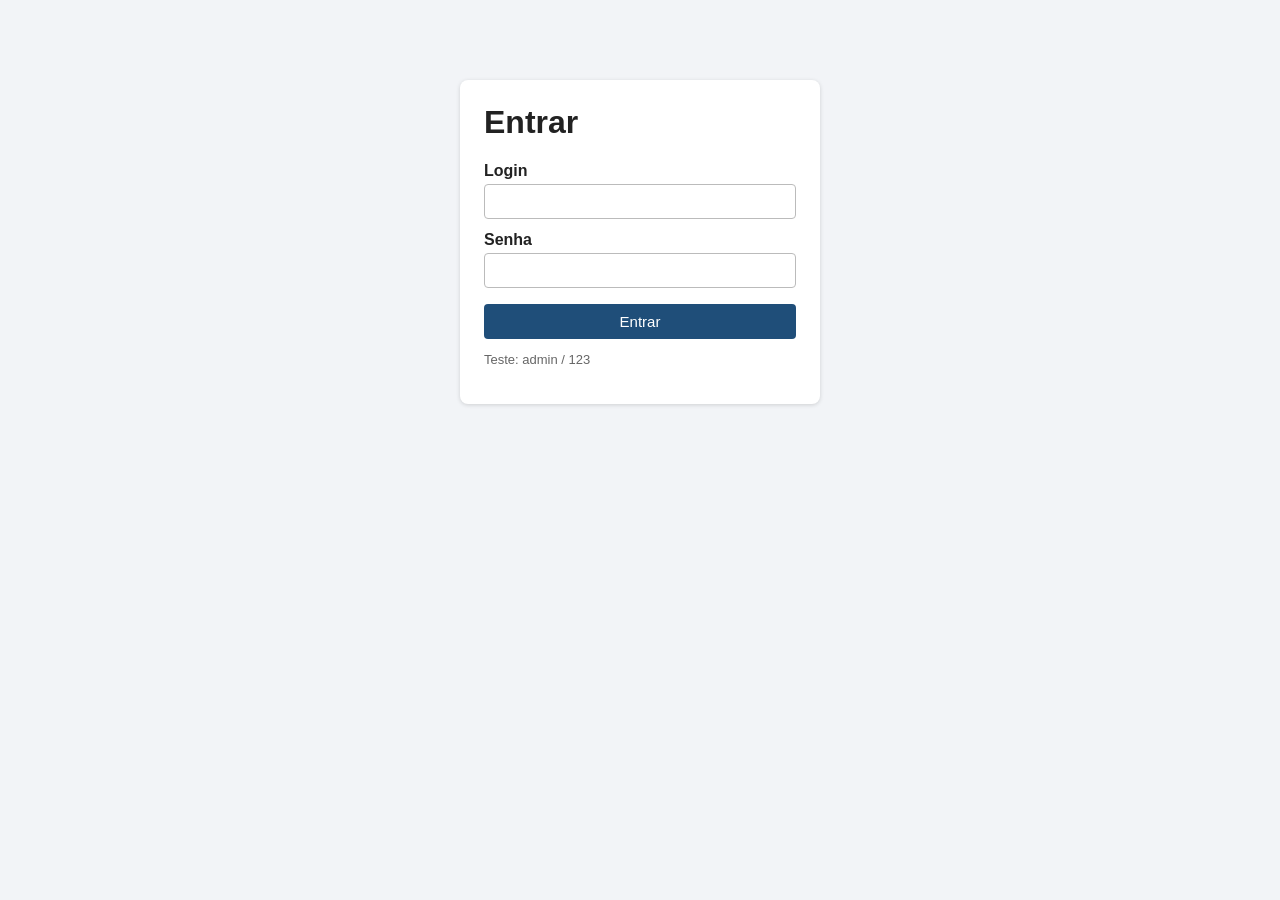
<file: 14-crud-so-html-js/index.html>
<!DOCTYPE html>
<html lang="pt-br">
<head>
    <meta charset="UTF-8">
    <meta name="viewport" content="width=device-width, initial-scale=1.0">
    <title>Estoque - só HTML e JavaScript</title>
    <link rel="stylesheet" href="estilo.css">
</head>
<body>
    <!-- ======================================================
         TELA DE LOGIN (aparece primeiro)
         ====================================================== -->
    <div id="tela-login" class="caixa-login">
        <h1>Entrar</h1>
        <div id="erro-login"></div>
        <form id="form-login">
            <label for="login">Login</label>
            <input type="text" id="login" required>
            <label for="senha">Senha</label>
            <input type="password" id="senha" required>
            <button type="submit" style="width:100%">Entrar</button>
        </form>
        <p style="font-size:13px;color:#666">Teste: admin / 123</p>
    </div>

    <!-- ======================================================
         SISTEMA (escondido até fazer login)
         ====================================================== -->
    <div id="tela-sistema" style="display:none">
        <div class="topo">
            <span>Usuário: <strong id="nome-usuario"></strong></span>
            <nav><a href="#" id="sair">Sair</a></nav>
        </div>

        <div class="conteudo">
            <div id="mensagem"></div>

            <h1 id="titulo-form">Novo produto</h1>
            <form id="form-produto">
                <!-- id escondido: vazio = cadastrar, preenchido = editar -->
                <input type="hidden" id="id">
                <label for="nome">Nome *</label>
                <input type="text" id="nome">
                <label for="quantidade">Quantidade *</label>
                <input type="number" id="quantidade" min="0">
                <label for="minimo">Estoque mínimo *</label>
                <input type="number" id="minimo" min="0">
                <button type="submit">Salvar</button>
                <button type="button" id="cancelar" class="botao-perigo">Cancelar</button>
            </form>

            <h2>Movimentar estoque</h2>
            <form id="form-mov" class="busca">
                <div style="flex:2"><label for="mov-produto">Produto</label><select id="mov-produto"></select></div>
                <div style="flex:1"><label for="mov-tipo">Tipo</label>
                    <select id="mov-tipo"><option value="entrada">Entrada</option><option value="saida">Saída</option></select></div>
                <div style="flex:1"><label for="mov-qtd">Qtd.</label><input type="number" id="mov-qtd" min="1"></div>
                <div style="flex:1"><label for="mov-data">Data</label><input type="date" id="mov-data"></div>
                <button type="submit">Registrar</button>
            </form>

            <h2>Produtos (ordem alfabética - Bubble Sort)</h2>
            <div class="busca">
                <div style="flex:1"><label for="busca">Buscar</label><input type="text" id="busca" placeholder="digite pra filtrar"></div>
            </div>
            <table>
                <thead><tr><th>Nome</th><th>Qtd.</th><th>Mínimo</th><th>Ações</th></tr></thead>
                <tbody id="tabela"></tbody>
            </table>

            <h2>Histórico</h2>
            <table>
                <thead><tr><th>Data</th><th>Produto</th><th>Tipo</th><th>Qtd.</th><th>Usuário</th></tr></thead>
                <tbody id="historico"></tbody>
            </table>

            <p><button type="button" id="zerar" class="botao-perigo">Apagar todos os dados (recomeçar)</button></p>
        </div>
    </div>

    <script src="app.js"></script>
</body>
</html>
</file>
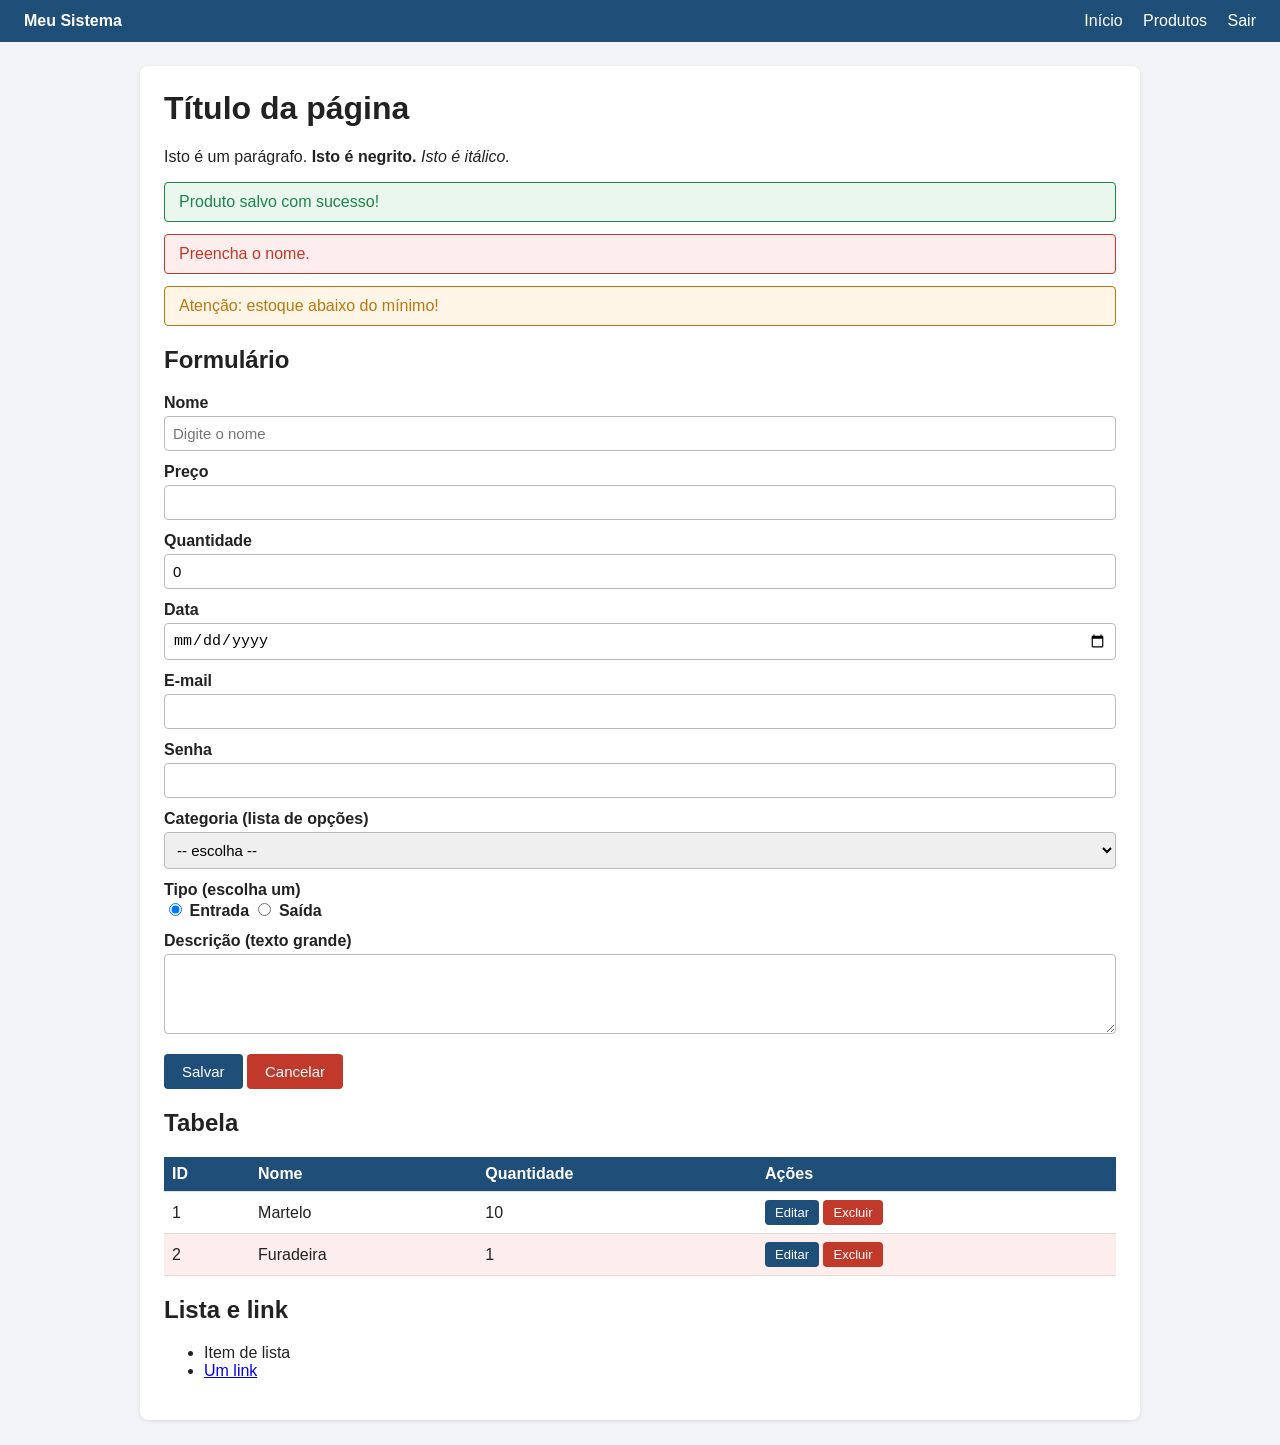
<file: 04-html-css/exemplo-pagina.html>
<!DOCTYPE html>
<!-- ^ Sempre a primeira linha: diz que é HTML5 -->
<html lang="pt-br">
<head>
    <!-- charset UTF-8 = acentos funcionando -->
    <meta charset="UTF-8">
    <!-- deixa a página certinha no celular -->
    <meta name="viewport" content="width=device-width, initial-scale=1.0">
    <!-- texto que aparece na aba do navegador -->
    <title>Exemplo de página</title>
    <!-- liga o arquivo de estilo (CSS) -->
    <link rel="stylesheet" href="estilo.css">
</head>
<body>
    <!-- TOPO com o menu -->
    <div class="topo">
        <strong>Meu Sistema</strong>
        <div>
            <a href="#">Início</a>
            <a href="#">Produtos</a>
            <a href="#">Sair</a>
        </div>
    </div>

    <div class="conteudo">
        <h1>Título da página</h1>
        <p>Isto é um parágrafo. <strong>Isto é negrito.</strong> <em>Isto é itálico.</em></p>

        <!-- MENSAGENS (você vai mostrar com PHP depois) -->
        <div class="mensagem sucesso">Produto salvo com sucesso!</div>
        <div class="mensagem erro">Preencha o nome.</div>
        <div class="mensagem aviso">Atenção: estoque abaixo do mínimo!</div>

        <h2>Formulário</h2>
        <!--
            FORMULÁRIO:
            action = pra qual arquivo os dados vão quando clicar no botão
            method = "post" (dados escondidos, use pra salvar)
                     ou "get" (dados aparecem na URL, use pra busca)
            Cada campo precisa de um "name": é com esse nome que o PHP
            vai pegar o valor ($_POST['nome']).
        -->
        <form action="salvar.php" method="post">
            <label for="nome">Nome</label>
            <input type="text" id="nome" name="nome" required placeholder="Digite o nome">
            <!-- required = o navegador não deixa enviar vazio -->

            <label for="preco">Preço</label>
            <input type="number" id="preco" name="preco" step="0.01" min="0">
            <!-- step="0.01" deixa digitar centavos; min="0" não deixa negativo -->

            <label for="quantidade">Quantidade</label>
            <input type="number" id="quantidade" name="quantidade" min="0" value="0">

            <label for="data">Data</label>
            <input type="date" id="data" name="data">

            <label for="email">E-mail</label>
            <input type="email" id="email" name="email">

            <label for="senha">Senha</label>
            <input type="password" id="senha" name="senha">

            <label for="categoria">Categoria (lista de opções)</label>
            <select id="categoria" name="categoria">
                <option value="">-- escolha --</option>
                <option value="ferramenta">Ferramenta</option>
                <option value="eletrico">Elétrico</option>
            </select>

            <label>Tipo (escolha um)</label>
            <input type="radio" name="tipo" value="entrada" id="ent" style="width:auto" checked> <label for="ent" style="display:inline">Entrada</label>
            <input type="radio" name="tipo" value="saida" id="sai" style="width:auto"> <label for="sai" style="display:inline">Saída</label>

            <label for="descricao">Descrição (texto grande)</label>
            <textarea id="descricao" name="descricao"></textarea>

            <!-- campo escondido: vai junto com o formulário mas não aparece -->
            <input type="hidden" name="id" value="5">

            <button type="submit">Salvar</button>
            <a href="#" class="botao botao-perigo">Cancelar</a>
        </form>

        <h2>Tabela</h2>
        <!-- table > tr (linha) > th (cabeçalho) ou td (célula) -->
        <table>
            <tr>
                <th>ID</th>
                <th>Nome</th>
                <th>Quantidade</th>
                <th>Ações</th>
            </tr>
            <tr>
                <td>1</td>
                <td>Martelo</td>
                <td>10</td>
                <td>
                    <a href="#" class="botao botao-pequeno">Editar</a>
                    <a href="#" class="botao botao-pequeno botao-perigo">Excluir</a>
                </td>
            </tr>
            <tr class="linha-alerta">
                <td>2</td>
                <td>Furadeira</td>
                <td>1</td>
                <td>
                    <a href="#" class="botao botao-pequeno">Editar</a>
                    <a href="#" class="botao botao-pequeno botao-perigo">Excluir</a>
                </td>
            </tr>
        </table>

        <h2>Lista e link</h2>
        <ul>
            <li>Item de lista</li>
            <li><a href="https://exemplo.com">Um link</a></li>
        </ul>
    </div>
</body>
</html>
</file>
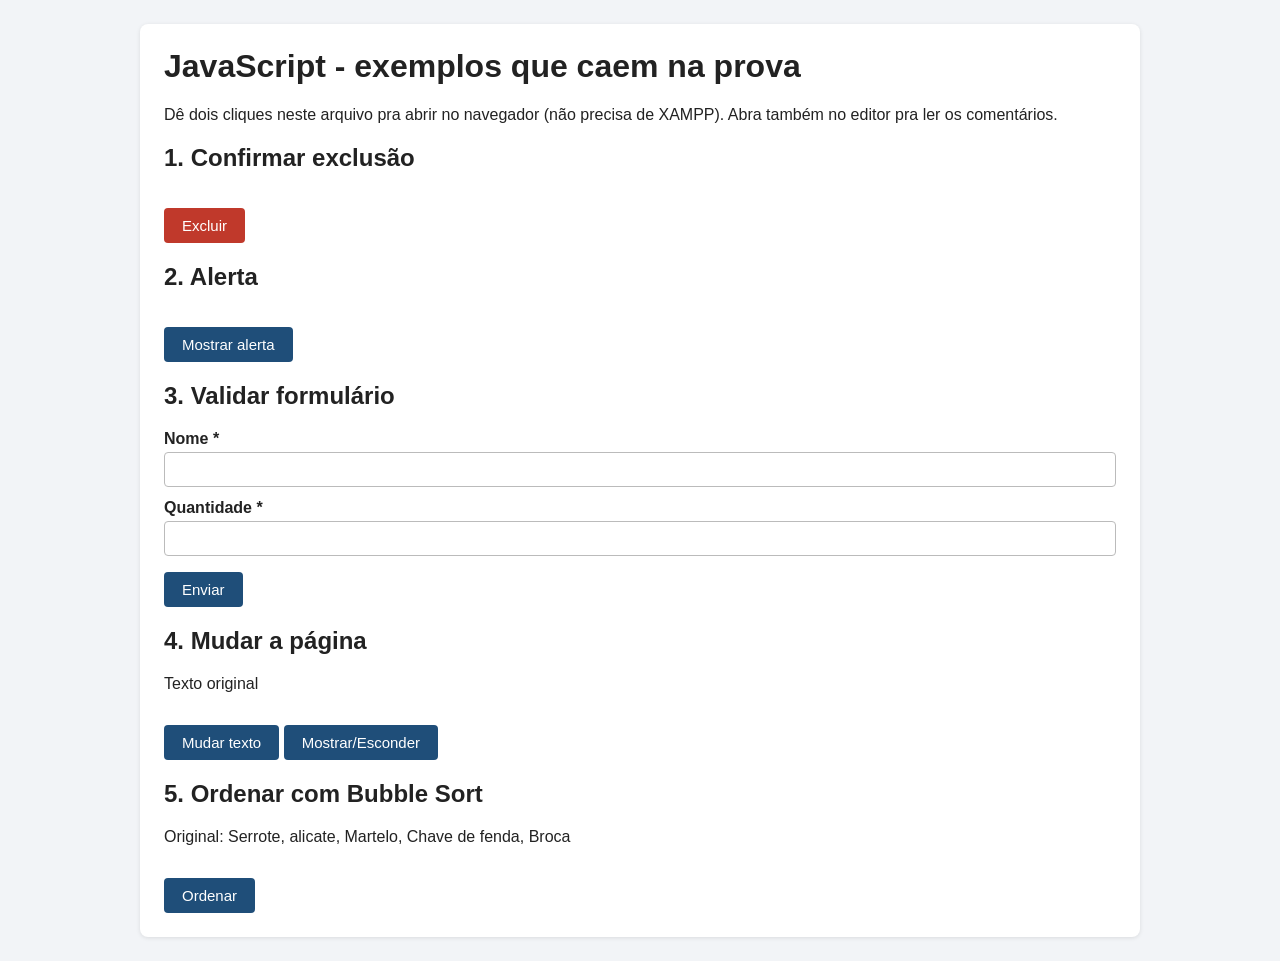
<file: 08-javascript/exemplos.html>
<!DOCTYPE html>
<html lang="pt-br">
<head>
    <meta charset="UTF-8">
    <meta name="viewport" content="width=device-width, initial-scale=1.0">
    <title>Exemplos de JavaScript</title>
    <link rel="stylesheet" href="../04-html-css/estilo.css">
</head>
<body>
<div class="conteudo">
    <h1>JavaScript - exemplos que caem na prova</h1>
    <p>Dê dois cliques neste arquivo pra abrir no navegador (não precisa de XAMPP).
       Abra também no editor pra ler os comentários.</p>

    <!-- ======================================================
         1) CONFIRMAR ANTES DE EXCLUIR
         confirm() mostra uma caixinha com OK / Cancelar.
         "return false" cancela o clique do link.
         ====================================================== -->
    <h2>1. Confirmar exclusão</h2>
    <a href="#excluiu" class="botao botao-perigo"
       onclick="return confirm('Tem certeza que deseja excluir?');">Excluir</a>

    <!-- ======================================================
         2) ALERTA (mensagem que precisa clicar OK)
         ====================================================== -->
    <h2>2. Alerta</h2>
    <button onclick="alert('Atenção: estoque abaixo do mínimo!');">Mostrar alerta</button>

    <!-- ======================================================
         3) VALIDAR FORMULÁRIO ANTES DE ENVIAR
         onsubmit="return validar()" -> se a função devolver false,
         o formulário NÃO é enviado.
         ====================================================== -->
    <h2>3. Validar formulário</h2>
    <div id="erros"></div>
    <form action="#enviou" onsubmit="return validar();">
        <label for="nome">Nome *</label>
        <input type="text" id="nome" name="nome">

        <label for="quantidade">Quantidade *</label>
        <input type="number" id="quantidade" name="quantidade">

        <button type="submit">Enviar</button>
    </form>

    <!-- ======================================================
         4) MOSTRAR/ESCONDER E MUDAR TEXTO DA PÁGINA
         ====================================================== -->
    <h2>4. Mudar a página</h2>
    <p id="texto">Texto original</p>
    <button onclick="mudarTexto()">Mudar texto</button>
    <button onclick="esconder()">Mostrar/Esconder</button>

    <!-- ======================================================
         5) ORDENAR UMA LISTA COM BUBBLE SORT (ver pasta 09)
         ====================================================== -->
    <h2>5. Ordenar com Bubble Sort</h2>
    <p id="lista-original"></p>
    <p id="lista-ordenada"></p>
    <button onclick="ordenarNaTela()">Ordenar</button>
</div>

<!-- O JavaScript vai no final do body (assim os elementos já existem) -->
<script>
    // ---------- 3) VALIDAR ----------
    function validar() {
        // document.getElementById("x") pega o elemento que tem id="x"
        // .value = o que a pessoa digitou
        let nome = document.getElementById("nome").value.trim();
        let quantidade = document.getElementById("quantidade").value;
        let erros = "";

        if (nome === "") {
            erros += "Preencha o nome.<br>";
        }
        if (quantidade === "" || Number(quantidade) < 0) {
            erros += "Quantidade tem que ser zero ou mais.<br>";
        }

        if (erros !== "") {
            // innerHTML = troca o conteúdo HTML do elemento
            document.getElementById("erros").innerHTML =
                '<div class="mensagem erro">' + erros + '</div>';
            return false;   // NÃO envia
        }
        return true;        // pode enviar
    }

    // ---------- 4) MUDAR A PÁGINA ----------
    function mudarTexto() {
        let p = document.getElementById("texto");
        p.innerText = "Texto mudado pelo JavaScript!";
        p.style.color = "red";
    }

    function esconder() {
        let p = document.getElementById("texto");
        if (p.style.display === "none") {
            p.style.display = "block";
        } else {
            p.style.display = "none";
        }
    }

    // ---------- 5) BUBBLE SORT ----------
    let nomes = ["Serrote", "alicate", "Martelo", "Chave de fenda", "Broca"];
    document.getElementById("lista-original").innerText = "Original: " + nomes.join(", ");

    function bubbleSort(lista) {
        let v = lista.slice();  // copia pra não estragar a original
        for (let i = 0; i < v.length - 1; i++) {
            for (let j = 0; j < v.length - 1 - i; j++) {
                // localeCompare compara texto (ignora maiúscula com sensitivity base)
                if (v[j].localeCompare(v[j + 1], 'pt-BR', { sensitivity: 'base' }) > 0) {
                    let temp = v[j];      // troca os dois de lugar
                    v[j] = v[j + 1];
                    v[j + 1] = temp;
                }
            }
        }
        return v;
    }

    function ordenarNaTela() {
        document.getElementById("lista-ordenada").innerText =
            "Ordenada: " + bubbleSort(nomes).join(", ");
    }

    // console.log mostra coisas no Console (F12 > aba Console). Ótimo pra achar erro.
    console.log("JavaScript carregado!");
</script>
</body>
</html>
</file>
<file: 14-crud-so-html-js/estilo.css>
/* ==============================================================
   ESTILO.CSS - CSS PRONTO PRA USAR EM QUALQUER PÁGINA
   Pra usar, coloque no <head> do HTML:
       <link rel="stylesheet" href="estilo.css">
   (o arquivo estilo.css tem que estar na MESMA pasta da página)
   ============================================================== */

/* Variáveis de cor: troque aqui e muda o site inteiro */
:root {
    --cor-principal: #1f4e79;   /* azul escuro (botões, topo) */
    --cor-fundo: #f2f4f7;       /* cinza clarinho do fundo */
    --cor-texto: #222;
    --cor-perigo: #c0392b;      /* vermelho (excluir, alerta) */
    --cor-sucesso: #1e8449;     /* verde (mensagem de sucesso) */
    --cor-aviso: #b9770e;       /* laranja (estoque baixo) */
}

/* box-sizing faz a largura incluir a borda e o espaçamento (evita bagunça) */
* { box-sizing: border-box; }

body {
    margin: 0;
    font-family: Arial, Helvetica, sans-serif;
    background: var(--cor-fundo);
    color: var(--cor-texto);
}

/* ---------- TOPO / MENU ---------- */
.topo {
    background: var(--cor-principal);
    color: white;
    padding: 12px 24px;
    display: flex;                 /* coloca os itens lado a lado */
    justify-content: space-between;/* um na esquerda, outro na direita */
    align-items: center;
    flex-wrap: wrap;
    gap: 10px;
}
.topo a { color: white; text-decoration: none; margin-left: 16px; }
.topo a:hover { text-decoration: underline; }

/* ---------- CAIXA CENTRAL ---------- */
.conteudo {
    max-width: 1000px;
    margin: 24px auto;    /* auto nas laterais = centraliza */
    padding: 24px;
    background: white;
    border-radius: 8px;
    box-shadow: 0 1px 4px rgba(0,0,0,0.1);
}

h1 { margin-top: 0; }

/* ---------- FORMULÁRIO ---------- */
label { display: block; margin-top: 12px; font-weight: bold; }

input, select, textarea {
    width: 100%;
    padding: 8px;
    margin-top: 4px;
    border: 1px solid #bbb;
    border-radius: 4px;
    font-size: 15px;
}
textarea { min-height: 80px; }

/* ---------- BOTÕES ---------- */
button, .botao {
    display: inline-block;
    margin-top: 16px;
    padding: 9px 18px;
    background: var(--cor-principal);
    color: white;
    border: none;
    border-radius: 4px;
    font-size: 15px;
    cursor: pointer;        /* mãozinha ao passar o mouse */
    text-decoration: none;
}
button:hover, .botao:hover { opacity: 0.85; }
.botao-perigo { background: var(--cor-perigo); }
.botao-pequeno { padding: 5px 10px; font-size: 13px; margin-top: 0; }

/* ---------- TABELA ---------- */
table { width: 100%; border-collapse: collapse; margin-top: 16px; }
th, td { padding: 8px; border-bottom: 1px solid #ddd; text-align: left; }
th { background: var(--cor-principal); color: white; }
tr:hover td { background: #f7f9fc; }

/* ---------- MENSAGENS ---------- */
.mensagem { padding: 10px 14px; border-radius: 4px; margin: 12px 0; }
.sucesso { background: #e9f7ef; color: var(--cor-sucesso); border: 1px solid var(--cor-sucesso); }
.erro    { background: #fdedec; color: var(--cor-perigo);  border: 1px solid var(--cor-perigo); }
.aviso   { background: #fef5e7; color: var(--cor-aviso);   border: 1px solid var(--cor-aviso); }

/* Linha da tabela destacada (ex.: estoque baixo) */
.linha-alerta td { background: #fdedec; }

/* ---------- CAIXA DE LOGIN ---------- */
.caixa-login {
    max-width: 360px;
    margin: 80px auto;
    padding: 24px;
    background: white;
    border-radius: 8px;
    box-shadow: 0 1px 4px rgba(0,0,0,0.15);
}

/* ---------- BARRA DE BUSCA (input e botão lado a lado) ---------- */
.busca { display: flex; gap: 8px; align-items: flex-end; }
.busca input { flex: 1; }
.busca button { margin-top: 0; }

/* ---------- CELULAR: ajusta em telas pequenas ---------- */
@media (max-width: 600px) {
    .conteudo { margin: 0; border-radius: 0; padding: 16px; }
    table { font-size: 13px; }
}
</file>
<file: 04-html-css/estilo.css>
/* ==============================================================
   ESTILO.CSS - CSS PRONTO PRA USAR EM QUALQUER PÁGINA
   Pra usar, coloque no <head> do HTML:
       <link rel="stylesheet" href="estilo.css">
   (o arquivo estilo.css tem que estar na MESMA pasta da página)
   ============================================================== */

/* Variáveis de cor: troque aqui e muda o site inteiro */
:root {
    --cor-principal: #1f4e79;   /* azul escuro (botões, topo) */
    --cor-fundo: #f2f4f7;       /* cinza clarinho do fundo */
    --cor-texto: #222;
    --cor-perigo: #c0392b;      /* vermelho (excluir, alerta) */
    --cor-sucesso: #1e8449;     /* verde (mensagem de sucesso) */
    --cor-aviso: #b9770e;       /* laranja (estoque baixo) */
}

/* box-sizing faz a largura incluir a borda e o espaçamento (evita bagunça) */
* { box-sizing: border-box; }

body {
    margin: 0;
    font-family: Arial, Helvetica, sans-serif;
    background: var(--cor-fundo);
    color: var(--cor-texto);
}

/* ---------- TOPO / MENU ---------- */
.topo {
    background: var(--cor-principal);
    color: white;
    padding: 12px 24px;
    display: flex;                 /* coloca os itens lado a lado */
    justify-content: space-between;/* um na esquerda, outro na direita */
    align-items: center;
    flex-wrap: wrap;
    gap: 10px;
}
.topo a { color: white; text-decoration: none; margin-left: 16px; }
.topo a:hover { text-decoration: underline; }

/* ---------- CAIXA CENTRAL ---------- */
.conteudo {
    max-width: 1000px;
    margin: 24px auto;    /* auto nas laterais = centraliza */
    padding: 24px;
    background: white;
    border-radius: 8px;
    box-shadow: 0 1px 4px rgba(0,0,0,0.1);
}

h1 { margin-top: 0; }

/* ---------- FORMULÁRIO ---------- */
label { display: block; margin-top: 12px; font-weight: bold; }

input, select, textarea {
    width: 100%;
    padding: 8px;
    margin-top: 4px;
    border: 1px solid #bbb;
    border-radius: 4px;
    font-size: 15px;
}
textarea { min-height: 80px; }

/* ---------- BOTÕES ---------- */
button, .botao {
    display: inline-block;
    margin-top: 16px;
    padding: 9px 18px;
    background: var(--cor-principal);
    color: white;
    border: none;
    border-radius: 4px;
    font-size: 15px;
    cursor: pointer;        /* mãozinha ao passar o mouse */
    text-decoration: none;
}
button:hover, .botao:hover { opacity: 0.85; }
.botao-perigo { background: var(--cor-perigo); }
.botao-pequeno { padding: 5px 10px; font-size: 13px; margin-top: 0; }

/* ---------- TABELA ---------- */
table { width: 100%; border-collapse: collapse; margin-top: 16px; }
th, td { padding: 8px; border-bottom: 1px solid #ddd; text-align: left; }
th { background: var(--cor-principal); color: white; }
tr:hover td { background: #f7f9fc; }

/* ---------- MENSAGENS ---------- */
.mensagem { padding: 10px 14px; border-radius: 4px; margin: 12px 0; }
.sucesso { background: #e9f7ef; color: var(--cor-sucesso); border: 1px solid var(--cor-sucesso); }
.erro    { background: #fdedec; color: var(--cor-perigo);  border: 1px solid var(--cor-perigo); }
.aviso   { background: #fef5e7; color: var(--cor-aviso);   border: 1px solid var(--cor-aviso); }

/* Linha da tabela destacada (ex.: estoque baixo) */
.linha-alerta td { background: #fdedec; }

/* ---------- CAIXA DE LOGIN ---------- */
.caixa-login {
    max-width: 360px;
    margin: 80px auto;
    padding: 24px;
    background: white;
    border-radius: 8px;
    box-shadow: 0 1px 4px rgba(0,0,0,0.15);
}

/* ---------- BARRA DE BUSCA (input e botão lado a lado) ---------- */
.busca { display: flex; gap: 8px; align-items: flex-end; }
.busca input { flex: 1; }
.busca button { margin-top: 0; }

/* ---------- CELULAR: ajusta em telas pequenas ---------- */
@media (max-width: 600px) {
    .conteudo { margin: 0; border-radius: 0; padding: 16px; }
    table { font-size: 13px; }
}
</file>
